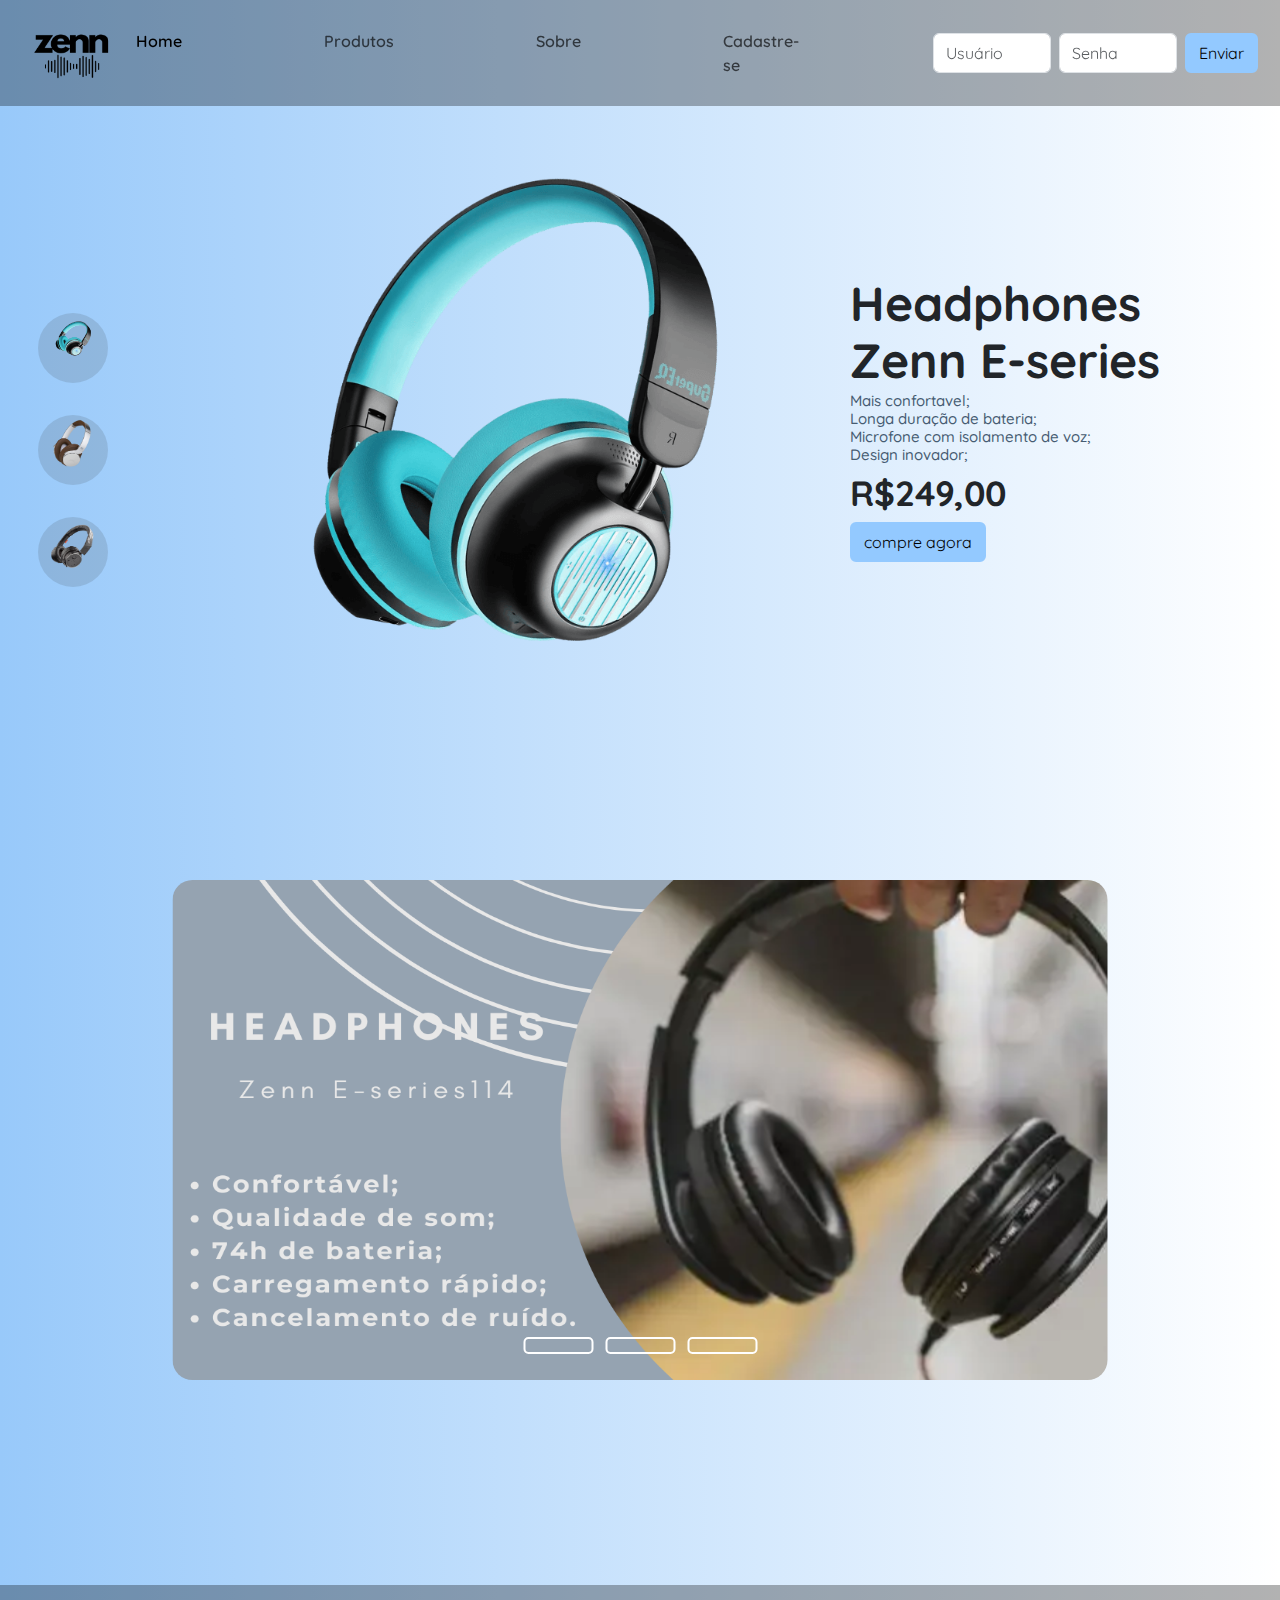
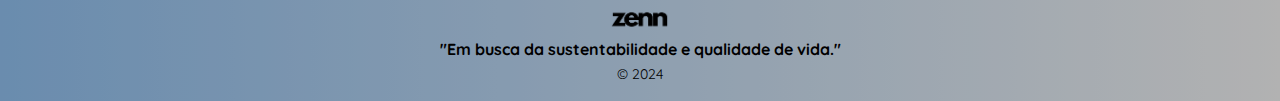
<file: index.html>
<!DOCTYPE html>
<html lang="pt/br">
<head>
    <meta charset="UTF-8">
    <meta name="viewport" content="width=device-width, initial-scale=1.0">
    <link href="https://cdn.jsdelivr.net/npm/bootstrap@5.3.3/dist/css/bootstrap.min.css" rel="stylesheet" integrity="sha384-QWTKZyjpPEjISv5WaRU9OFeRpok6YctnYmDr5pNlyT2bRjXh0JMhjY6hW+ALEwIH" crossorigin="anonymous">
    <script defer src="https://cdn.jsdelivr.net/npm/bootstrap@5.3.3/dist/js/bootstrap.bundle.min.js" integrity="sha384-YvpcrYf0tY3lHB60NNkmXc5s9fDVZLESaAA55NDzOxhy9GkcIdslK1eN7N6jIeHz" crossorigin="anonymous"></script>
    <link rel="stylesheet" href="style.css">
    <title>Zenn</title>
</head>
<body>
    <nav class="navbar navbar-expand-lg body-tertiary fixed-top">
        <div class="container-fluid">
          <a class="navbar-brand" href="index.html"><img src="imagens/logo.png" alt="Logo" width="80" height="80"></a>
          <button class="navbar-toggler" type="button" data-bs-toggle="collapse" data-bs-target="#navbarSupportedContent" aria-controls="navbarSupportedContent" aria-expanded="false" aria-label="Toggle navigation">
            <span class="navbar-toggler-icon"></span>
          </button>
          <div class="collapse navbar-collapse" id="navbarSupportedContent">
            <ul class="navbar-nav mx-auto">
              <li class="nav-item"><a class="nav-link active" aria-current="page" href="index.html">Home</a></li>
              <li class="nav-item"><a class="nav-link" href="paginas/produtos.html">Produtos</a></li>
              <li class="nav-item"><a class="nav-link" href="paginas/sobre.html">Sobre</a></li>
              <li class="nav-item"><a class="nav-link" href="paginas/cadastro.html">Cadastre-se</a></li>
            </ul>
            <form class="d-flex">
              <input type="text" class="form-control" id="inputUsername" placeholder="Usuário">
              <input type="password" class="form-control" id="inputPassword" placeholder="Senha">
              <button class="btn btn-outline-success" type="submit">Enviar</button>
            </form>
          </div>
        </div>
      </nav>
      <section class="home">
        <div class="home-img">
        <img src="imagens/product1.png" class="homeimagem">   
         <div class="home-text">
           <h1><strong>Headphones<br>Zenn E-series</strong></h1>
           <h2>Mais confortavel;<br>
           Longa duração de bateria;<br>
           Microfone com isolamento de voz;<br>
          Design inovador;</h2>
           
           <h3><strong>R$249,00</strong></h3>
           <a href="#" class="btn">compre agora</a>
           </div>
         </section>

         <main>
          <div class="main">
            <div class="row">
                <li><img src="imagens/main1.png" onclick="slider('imagens/product1.png')"></li>
            </div>
              <div class="row2">
                <li><img src="imagens/main2.png" onclick="slider('imagens/product2.png')"></li>
            </div>
              <div class="row3">
                <li><img src="imagens/main3.png" onclick="slider('imagens/product3.png')"></li>
              </div>
            </div>
       <section>
      <div class="content">
        <div class="slides">
          <input type="radio" name="slide" id="slide1" checked>
          <input type="radio" name="slide" id="slide2">
          <input type="radio" name="slide" id="slide3">

          <div class="slide s1">
            <img src="imagens/fly1.png" alt="earphone">
          </div>
          <div class="slide">
            <img src="imagens/fly 2.png" alt="headphone">
            
          </div>
          <div class="slide">
            <img src="imagens/fly3.png" alt="inearphone">
          </div>

        <div class="navigation">
          <label class="bar" for="slide1"></label>  
          <label class="bar" for="slide2"></label>
          <label class="bar" for="slide3"></label>
        </div>

        </div>
      </div>



       </section>

        </main>

         
      <footer class="py-3 mt-5">
        <div class="container text-light text-center">
            <span class="footer-logo"><img src="imagens/logo2.png" alt="Logo2" width="60"></span><br>
            <span class="text-black"><b>"Em busca da sustentabilidade e qualidade de vida."</b></span><br>
            <small class="text-black">&copy; 2024</small>
        </div>
      </footer>
      <script>
      function slider(anything) {
          const homeImage = document.querySelector('.homeimagem');
          if (homeImage) {
            homeImage.src = anything;
          }
        }

        let menu = document.querySelector('#menu-icon');
        let navbar = document.querySelector('.navbar');

        menu.onclick = () => {
          menu.classList.toggle('bx-x');
          navbar.classList.toggle('open');
        }
    </script>
</body>
</html>
</file>
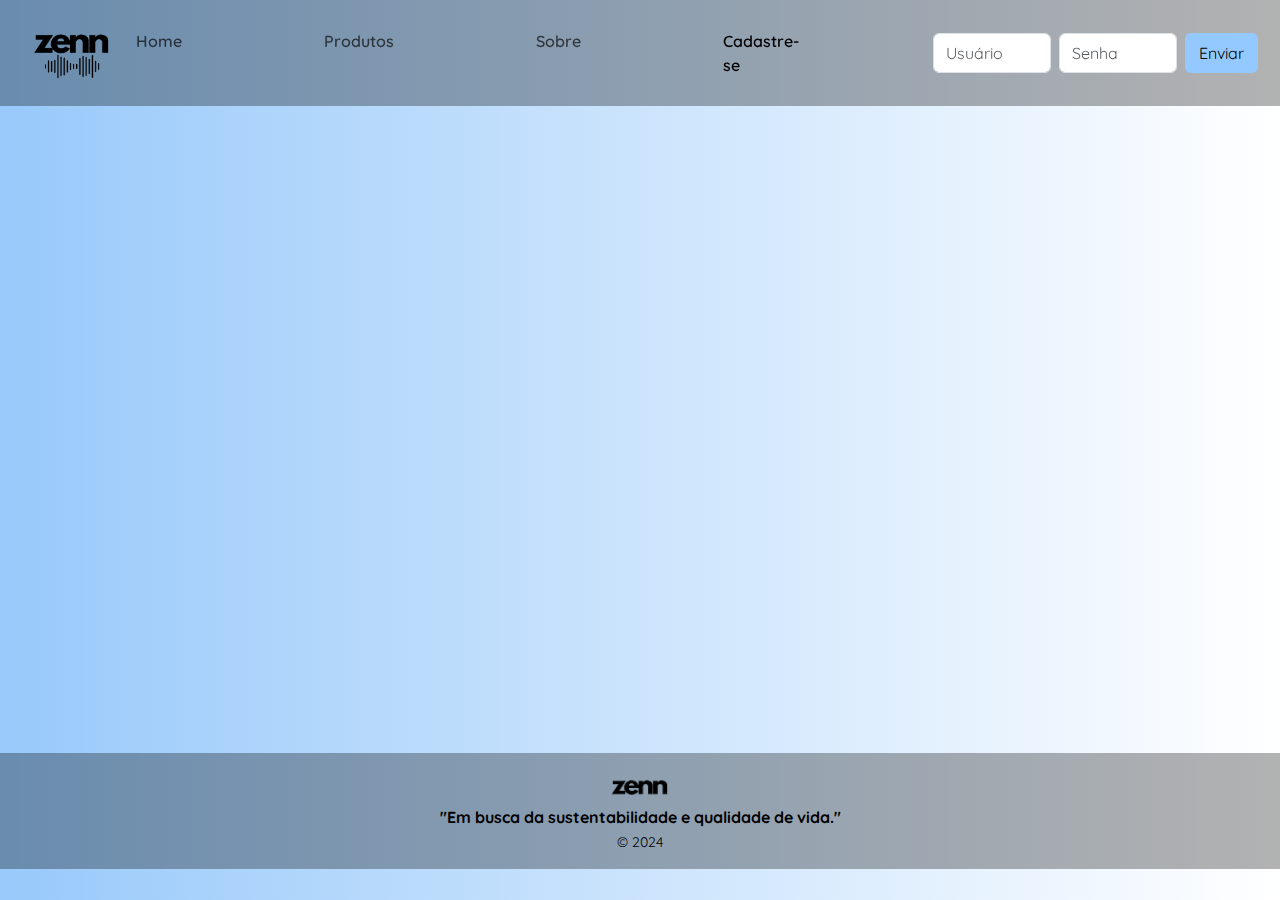
<file: paginas/cadastro.html>
<!DOCTYPE html>
<html lang="pt-br">
<head>
    <meta charset="UTF-8">
    <meta name="viewport" content="width=device-width, initial-scale=1.0">
    <link href="https://cdn.jsdelivr.net/npm/bootstrap@5.3.3/dist/css/bootstrap.min.css" rel="stylesheet" integrity="sha384-QWTKZyjpPEjISv5WaRU9OFeRpok6YctnYmDr5pNlyT2bRjXh0JMhjY6hW+ALEwIH" crossorigin="anonymous">
    <script defer src="https://cdn.jsdelivr.net/npm/bootstrap@5.3.3/dist/js/bootstrap.bundle.min.js" integrity="sha384-YvpcrYf0tY3lHB60NNkmXc5s9fDVZLESaAA55NDzOxhy9GkcIdslK1eN7N6jIeHz" crossorigin="anonymous"></script>
    <link rel="stylesheet" href="../style.css">
    <title>Document</title>
</head>
<body>
    <nav class="navbar navbar-expand-lg body-tertiary fixed-top">
        <div class="container-fluid">
          <a class="navbar-brand" href="../index.html"><img src="../imagens/logo.png" alt="Logo" width="80" height="80"></a>
          <button class="navbar-toggler" type="button" data-bs-toggle="collapse" data-bs-target="#navbarSupportedContent" aria-controls="navbarSupportedContent" aria-expanded="false" aria-label="Toggle navigation">
            <span class="navbar-toggler-icon"></span>
          </button>
          <div class="collapse navbar-collapse" id="navbarSupportedContent">
            <ul class="navbar-nav mx-auto">
              <li class="nav-item"><a class="nav-link" href="../index.html">Home</a></li>
              <li class="nav-item"><a class="nav-link" href="produtos.html">Produtos</a></li>
              <li class="nav-item"><a class="nav-link" href="sobre.html">Sobre</a></li>
              <li class="nav-item"><a class="nav-link active" aria-current="page" href="cadastro.html">Cadastre-se</a></li>
            </ul>
            <form class="d-flex">
              <input type="text" class="form-control" id="inputUsername" placeholder="Usuário">
              <input type="password" class="form-control" id="inputPassword" placeholder="Senha">
              <button class="btn btn-outline-success" type="submit">Enviar</button>
            </form>
          </div>
        </div>
      </nav>
      <main>

      </main>
      <footer class="py-3 mt-5">
        <div class="container text-light text-center">
            <span class="footer-logo"><img src="../imagens/logo2.png" alt="Logo2" width="60"></span><br>
            <span class="text-black"><b>"Em busca da sustentabilidade e qualidade de vida."</b></span><br>
            <small class="text-black">&copy; 2024</small>
        </div>
      </footer>
</body>
</html>
</file>
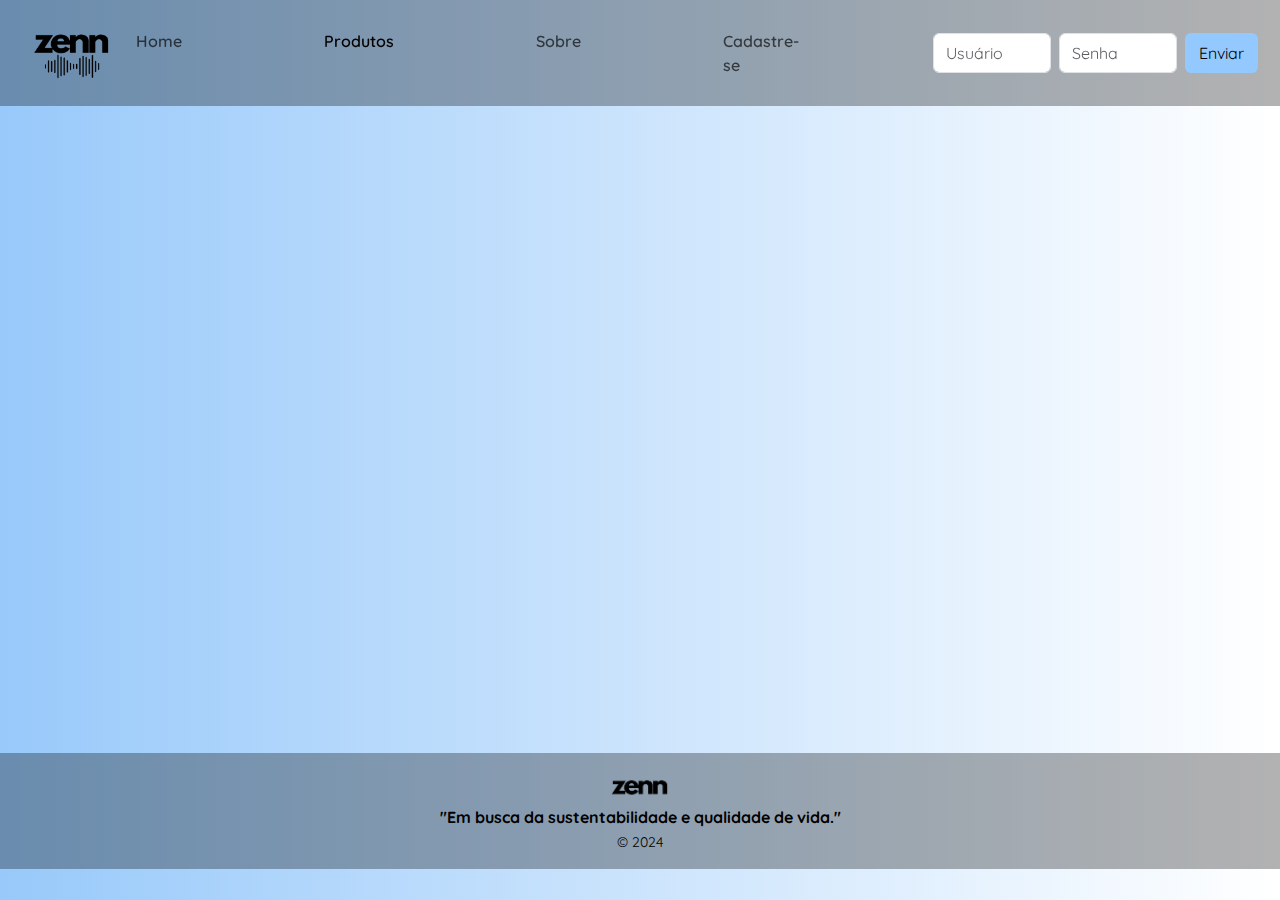
<file: paginas/produtos.html>
<!DOCTYPE html>
<html lang="pt-br">
<head>
    <meta charset="UTF-8">
    <meta name="viewport" content="width=device-width, initial-scale=1.0">
    <link href="https://cdn.jsdelivr.net/npm/bootstrap@5.3.3/dist/css/bootstrap.min.css" rel="stylesheet" integrity="sha384-QWTKZyjpPEjISv5WaRU9OFeRpok6YctnYmDr5pNlyT2bRjXh0JMhjY6hW+ALEwIH" crossorigin="anonymous">
    <script defer src="https://cdn.jsdelivr.net/npm/bootstrap@5.3.3/dist/js/bootstrap.bundle.min.js" integrity="sha384-YvpcrYf0tY3lHB60NNkmXc5s9fDVZLESaAA55NDzOxhy9GkcIdslK1eN7N6jIeHz" crossorigin="anonymous"></script>
    <link rel="stylesheet" href="../style.css">
    <title>Document</title>
</head>
<body>
    <nav class="navbar navbar-expand-lg body-tertiary fixed-top">
        <div class="container-fluid">
          <a class="navbar-brand" href="../index.html"><img src="../imagens/logo.png" alt="Logo" width="80" height="80"></a>
          <button class="navbar-toggler" type="button" data-bs-toggle="collapse" data-bs-target="#navbarSupportedContent" aria-controls="navbarSupportedContent" aria-expanded="false" aria-label="Toggle navigation">
            <span class="navbar-toggler-icon"></span>
          </button>
          <div class="collapse navbar-collapse" id="navbarSupportedContent">
            <ul class="navbar-nav mx-auto">
              <li class="nav-item"><a class="nav-link" href="../index.html">Home</a></li>
              <li class="nav-item"><a class="nav-link active" aria-current="page" href="produtos.html">Produtos</a></li>
              <li class="nav-item"><a class="nav-link" href="sobre.html">Sobre</a></li>
              <li class="nav-item"><a class="nav-link" href="cadastro.html">Cadastre-se</a></li>
            </ul>
            <form class="d-flex">
              <input type="text" class="form-control" id="inputUsername" placeholder="Usuário">
              <input type="password" class="form-control" id="inputPassword" placeholder="Senha">
              <button class="btn btn-outline-success" type="submit">Enviar</button>
            </form>
          </div>
        </div>
      </nav>
      <main>

      </main>
      <footer class="py-3 mt-5">
        <div class="container text-light text-center">
            <span class="footer-logo"><img src="../imagens/logo2.png" alt="Logo2" width="60"></span><br>
            <span class="text-black"><b>"Em busca da sustentabilidade e qualidade de vida."</b></span><br>
            <small class="text-black">&copy; 2024</small>
        </div>
      </footer>
</body>
</html>
</file>
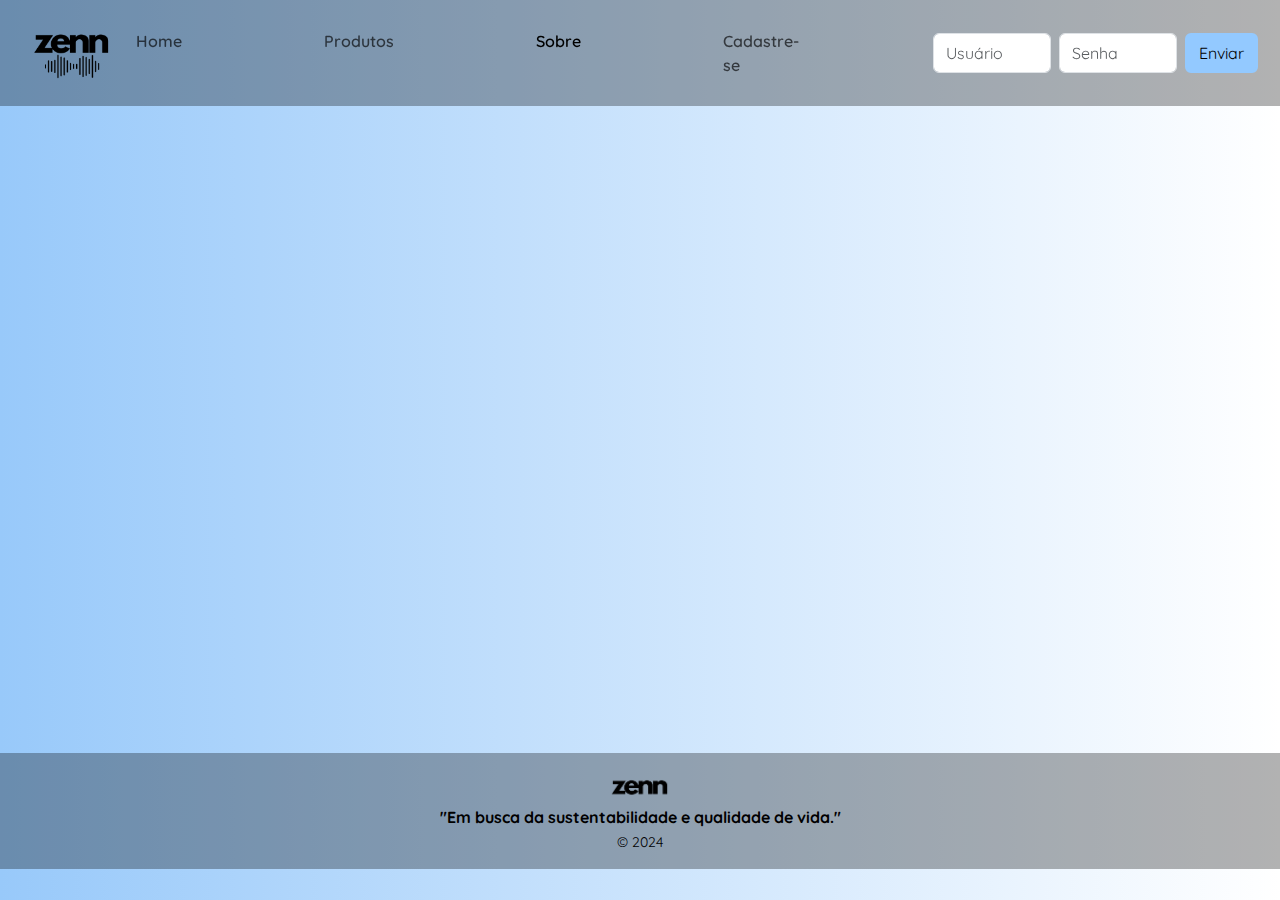
<file: paginas/sobre.html>
<!DOCTYPE html>
<html lang="pt-br">
<head>
    <meta charset="UTF-8">
    <meta name="viewport" content="width=device-width, initial-scale=1.0">
    <link href="https://cdn.jsdelivr.net/npm/bootstrap@5.3.3/dist/css/bootstrap.min.css" rel="stylesheet" integrity="sha384-QWTKZyjpPEjISv5WaRU9OFeRpok6YctnYmDr5pNlyT2bRjXh0JMhjY6hW+ALEwIH" crossorigin="anonymous">
    <script defer src="https://cdn.jsdelivr.net/npm/bootstrap@5.3.3/dist/js/bootstrap.bundle.min.js" integrity="sha384-YvpcrYf0tY3lHB60NNkmXc5s9fDVZLESaAA55NDzOxhy9GkcIdslK1eN7N6jIeHz" crossorigin="anonymous"></script>
    <link rel="stylesheet" href="../style.css">
    <title>Document</title>
</head>
<body>
    <nav class="navbar navbar-expand-lg body-tertiary fixed-top">
        <div class="container-fluid">
          <a class="navbar-brand" href="../index.html"><img src="../imagens/logo.png" alt="Logo" width="80" height="80"></a>
          <button class="navbar-toggler" type="button" data-bs-toggle="collapse" data-bs-target="#navbarSupportedContent" aria-controls="navbarSupportedContent" aria-expanded="false" aria-label="Toggle navigation">
            <span class="navbar-toggler-icon"></span>
          </button>
          <div class="collapse navbar-collapse" id="navbarSupportedContent">
            <ul class="navbar-nav mx-auto">
              <li class="nav-item"><a class="nav-link" href="../index.html">Home</a></li>
              <li class="nav-item"><a class="nav-link" href="produtos.html">Produtos</a></li>
              <li class="nav-item"><a class="nav-link active" aria-current="page" href="sobre.html">Sobre</a></li>
              <li class="nav-item"><a class="nav-link" href="cadastro.html">Cadastre-se</a></li>
            </ul>
            <form class="d-flex">
              <input type="text" class="form-control" id="inputUsername" placeholder="Usuário">
              <input type="password" class="form-control" id="inputPassword" placeholder="Senha">
              <button class="btn btn-outline-success" type="submit">Enviar</button>
            </form>
          </div>
        </div>
      </nav>
      <main>

      </main>
      <footer class="py-3 mt-5">
        <div class="container text-light text-center">
            <span class="footer-logo"><img src="../imagens/logo2.png" alt="Logo2" width="60"></span><br>
            <span class="text-black"><b>"Em busca da sustentabilidade e qualidade de vida."</b></span><br>
            <small class="text-black">&copy; 2024</small>
        </div>
      </footer>
</body>
</html>
</file>
<file: style.css>
@import url('https://fonts.googleapis.com/css2?family=Quicksand:wght@300..700&display=swap');
* {
    margin: 0;
    padding: 0;
    box-sizing: border-box;
    font-family: "Quicksand", sans-serif;
}
body {
    padding-top: 120px;
    background-image: linear-gradient(to right, rgb(152, 201, 250), white);
}
.navbar{
    background: rgba(0,0,0,0.3);
}
.navbar-brand {
    margin-left: 20px;
}
.nav-item {
    margin-right: 14vh;
    font-weight: 600;
}
.nav-link:hover {
    color: lightblue !important;
}
.d-flex {
    margin-right: 10px;
}
.form-control {
    margin-right: 8px;
}
.navbar-toggler-icon {
    background-image: url("data:image/svg+xml,%3csvg xmlns='http://www.w3.org/2000/svg' viewBox='0 0 30 30'%3e%3cpath stroke='rgba(147, 201, 255, 1)' stroke-linecap='round' stroke-miterlimit='10' stroke-width='3' d='M4 7h22M4 15h22M4 23h22'/%3e%3c/svg%3e");
  }
.navbar-toggler{
  border: 2px solid rgba(147, 201, 255, 1);
}
.navbar-toggler:focus{
  box-shadow: none;
}
.btn {
    color: black;
    background-color:  rgba(147, 201, 255, 1);
    border: 2px solid  rgba(147, 201, 255, 1);
}
.btn:hover {
    color: black;
    background-color: rgb(255, 255, 255);
    border: 2px solid rgb(255, 255, 255);
}
main {
    height: 65vh;
}
.homeimagem{
    position: relative;
    top: 10px;
    left: 250px;
    width: 500px;
}
.home-text{
    position: relative;
    bottom: 390px;
    left: 850px;
    width: 500px;
    
}
.home-text h1{
    font-size:300%;
    line-height: 1.2;
    margin-bottom: 2px;
    left: 500px;
   
}
.home-text h2{
    color:rgb(70, 92, 114);
    font-size: 15px;
    text-align: justify;
    left: 200px;
    top:50%
}
.home-text h3{
    font-size: 35px;
}
.main{
    position: absolute;
    top: 50%;
    left: 3%;
    transform: translateY(-50%);
    display: flex;
    flex-direction: column;
    justify-content: center;
    align-items: center;
    gap: 2rem;
}
.main li img{
    width: 50px;
    height: auto;
    max-width: 100%;
}
.row{
    background:  rgba(67, 70, 79, 0.163);
    height: 70px;
    width: 70px;
    border-radius: 50%;
    justify-content: center;
    transition: all.55s ease;
    cursor: pointer;
    display: inline-flex;
    list-style: none;
}
.row:hover {
    transform: translateY(-8px);
}
.row2{
    background: rgba(67, 70, 79, 0.163);
    height: 70px;
    width: 70px;
    border-radius: 50%;
    justify-content: center;
    transition: all.55s ease;
    cursor: pointer;
    display: inline-flex;
    list-style: none;
}
.row2:hover{
    transform: translateY(-8px);
}
.row3{
    background:  rgba(67, 70, 79, 0.163);
    height: 70px;
    width: 70px;
    border-radius: 50%;
    justify-content: center;
    transition: all.55s ease;
    cursor: pointer;
    display: inline-flex;
    list-style: none;
}
.row3:hover {
    transform: translateY(-8px);
}
footer {
    background: rgba(0,0,0,0.3);
}
* {
    box-sizing: border-box;
    margin: 0;
    padding: 0;
}
.slider{
    position: relative;
    width: 100%;
    overflow: hidden;
}
.images{
    display: flex;
    width: 100%;   
}
.images img{
    height: 400px;
    width: 100%;
    transition: all 0.15s ease;
}
.images input {
    display: none;
}
.dots {
    display: flex;
    justify-content: center;
    margin: 5px;
}
.dots label {
    height: 20px;
    width: 20px;
    border-radius: 50%;
    border: solid [darkgray];
    cursor: pointer;
    transition: all 0.15s ease;
}
.content {
    height: 500px;
    width: 935px;
    border-radius: 20px;
    overflow: hidden;
    position: absolute;
    top: 70%;
    left: 50%;
    transform: translate(-50%,50%);
}
.navigation{
    position: absolute;
    bottom: 20px;
    left: 50%;
    transform: translate(-50%);
    display: flex;
}
.bar{
    width: 70px;
    height: 17px;
    border: 2px solid white;
    margin: 6px;
    border-radius: 5px;
    cursor: pointer;
    transition: .5s;
}
.bar:hover {
    background-color: white
}
input {
    display: none;
}
.slides {
    display: flex;
    width: 500%;
    height: 100%;
}
.slide {
    width: 20%;
    transition: .6s;
}
.slide img{
    width: 101%;
    height: 100%;
}
#slide1:checked ~ .s1 {
    margin-left: 0;
}
#slide2:checked ~ .s1 {
    margin-left: -20%;
}
#slide3:checked ~ .s1 {
    margin-left: -40%;
}
</file>
